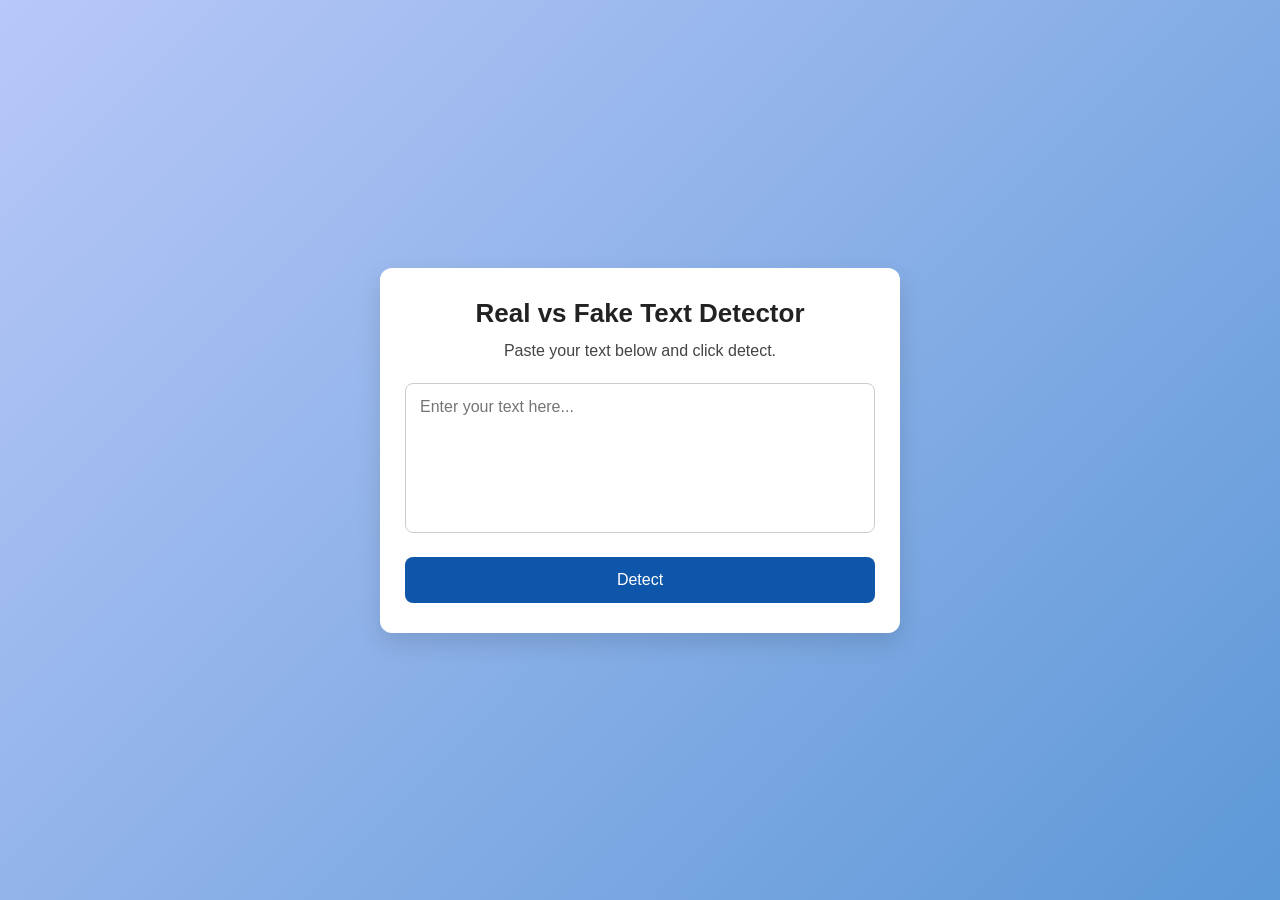
<file: index.html>
<!DOCTYPE html>
<html lang="en">
<head>
    <meta charset="UTF-8">
    <meta name="viewport" content="width=device-width, initial-scale=1.0">
    <title>Real vs Fake Text Detector</title>

    <link rel="stylesheet" href="/static/style.css">
    <script src="/static/script.js" defer></script>
</head>

<body>
    <div class="container">
        <h1>Real vs Fake Text Detector</h1>
        <p>Paste your text below and click detect.</p>

        <textarea id="inputText" placeholder="Enter your text here..."></textarea>
        <button id="detectBtn">Detect</button>

        <div id="result"></div>
    </div>

    <div id="loading" style="display:none;">⏳ Analyzing...</div>
</body>
</html>
</file>
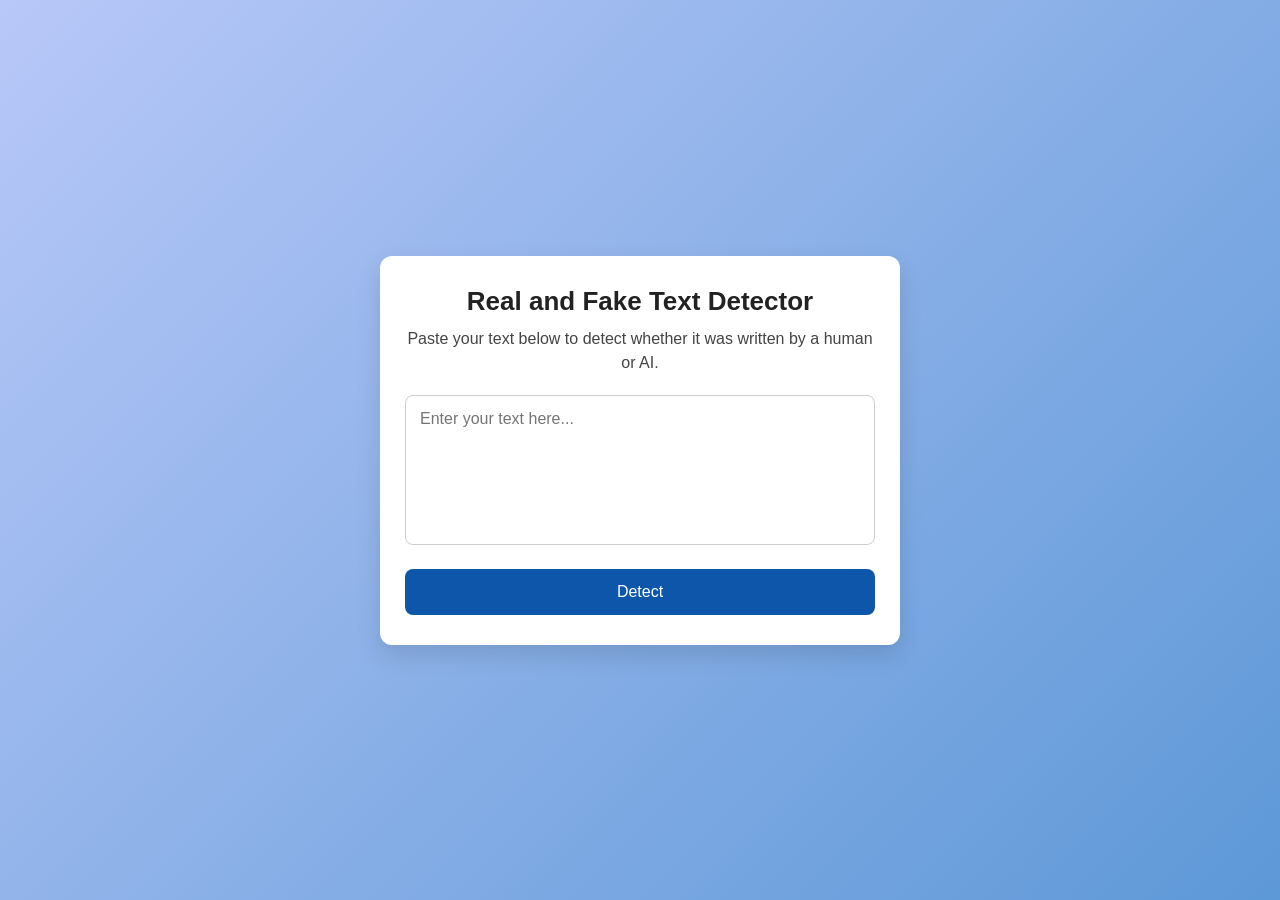
<file: frontend/index.html>
<!DOCTYPE html>
<html lang="en">
<head>
    <meta charset="UTF-8">
    <meta name="viewport" content="width=device-width, initial-scale=1.0">
    <title>AI vs Human Text Detector</title>
    <link rel="stylesheet" href="/static/style.css">
    <script src="/static/script.js" defer></script>
</head>
<body>
    <div class="container">
        <h1>Real and Fake Text Detector</h1>
        <p>Paste your text below to detect whether it was written by a human or AI.</p>

        <textarea id="inputText" placeholder="Enter your text here..."></textarea>
        <button onclick="analyzeText()">Detect</button>

        <div id="loading">Analyzing...</div>
        <div id="result"></div>
    </div>
</body>
</html>
</file>
<file: static/style.css>
/* Reset and base */
* {
    margin: 0;
    padding: 0;
    box-sizing: border-box;
    font-family: 'Segoe UI', Tahoma, Geneva, Verdana, sans-serif;
}

body {
    background: linear-gradient(135deg, #b8c8f8, #5d98d7);
    display: flex;
    justify-content: center;
    align-items: center;
    min-height: 100vh;
    padding: 15px;
}

/* Container */
.container {
    background: #ffffff;
    padding: 30px 25px;
    border-radius: 12px;
    width: 100%;
    max-width: 520px;
    text-align: center;
    box-shadow: 0 10px 25px rgba(0, 0, 0, 0.12);
    transition: transform 0.2s ease-in-out, box-shadow 0.2s ease-in-out;
}

.container:hover {
    transform: translateY(-3px);
    box-shadow: 0 15px 30px rgba(0, 0, 0, 0.2);
}

/* Headings and text */
h1 {
    font-size: 26px;
    margin-bottom: 10px;
    color: #222;
}

p {
    margin-bottom: 20px;
    color: #444;
    line-height: 1.5;
}

/* Textarea */
textarea {
    width: 100%;
    height: 150px;
    padding: 14px;
    font-size: 16px;
    border-radius: 8px;
    border: 1px solid #ccc;
    resize: none;
    margin-bottom: 20px;
    transition: border-color 0.2s ease;
}

textarea:focus {
    border-color: #0d56aa;
    outline: none;
}

/* Button */
button {
    width: 100%;
    padding: 14px;
    font-size: 16px;
    background: #0d56aa;
    color: #fff;
    border: none;
    border-radius: 8px;
    cursor: pointer;
    transition: background 0.3s ease, transform 0.2s ease;
}

button:hover {
    background: #3578c6;
    transform: scale(1.02);
}

/* Loading text */
#loading {
    display: none;
    margin-top: 15px;
    font-size: 16px;
    color: #4a90e2;
    font-style: italic;
}

/* Result box */
#result {
    display: none;
    margin-top: 20px;
    padding: 15px;
    border-radius: 8px;
    font-weight: 600;
    font-size: 16px;
    transition: all 0.3s ease;
}

/* Result types */
.result-human {
    background: #d4f8d4;
    color: #2d7a2d;
    border: 1px solid #8ad88a;
}

.result-ai {
    background: #ffe3e3;
    color: #cc2a2a;
    border: 1px solid #ff8383;
}

.result-error {
    background: #fff3cd;
    color: #856404;
    border: 1px solid #ffeeba;
}
</file>
